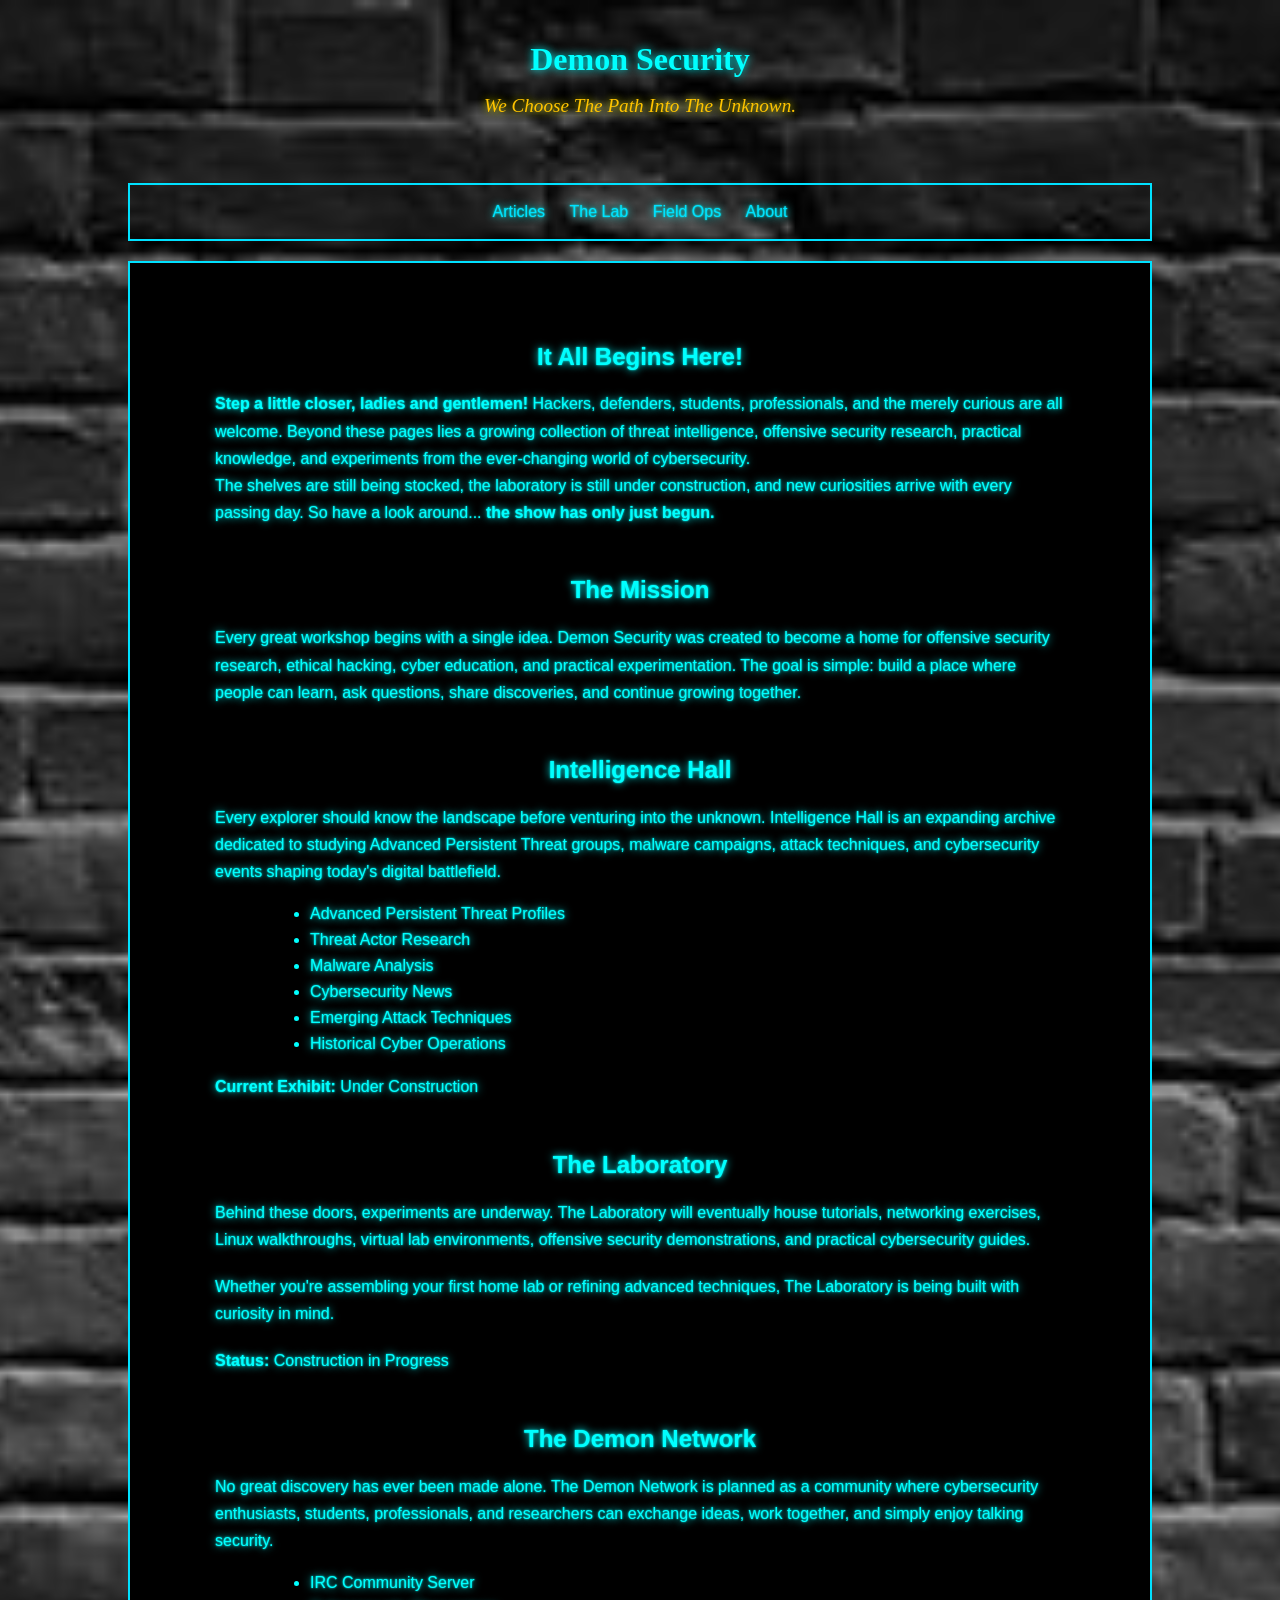
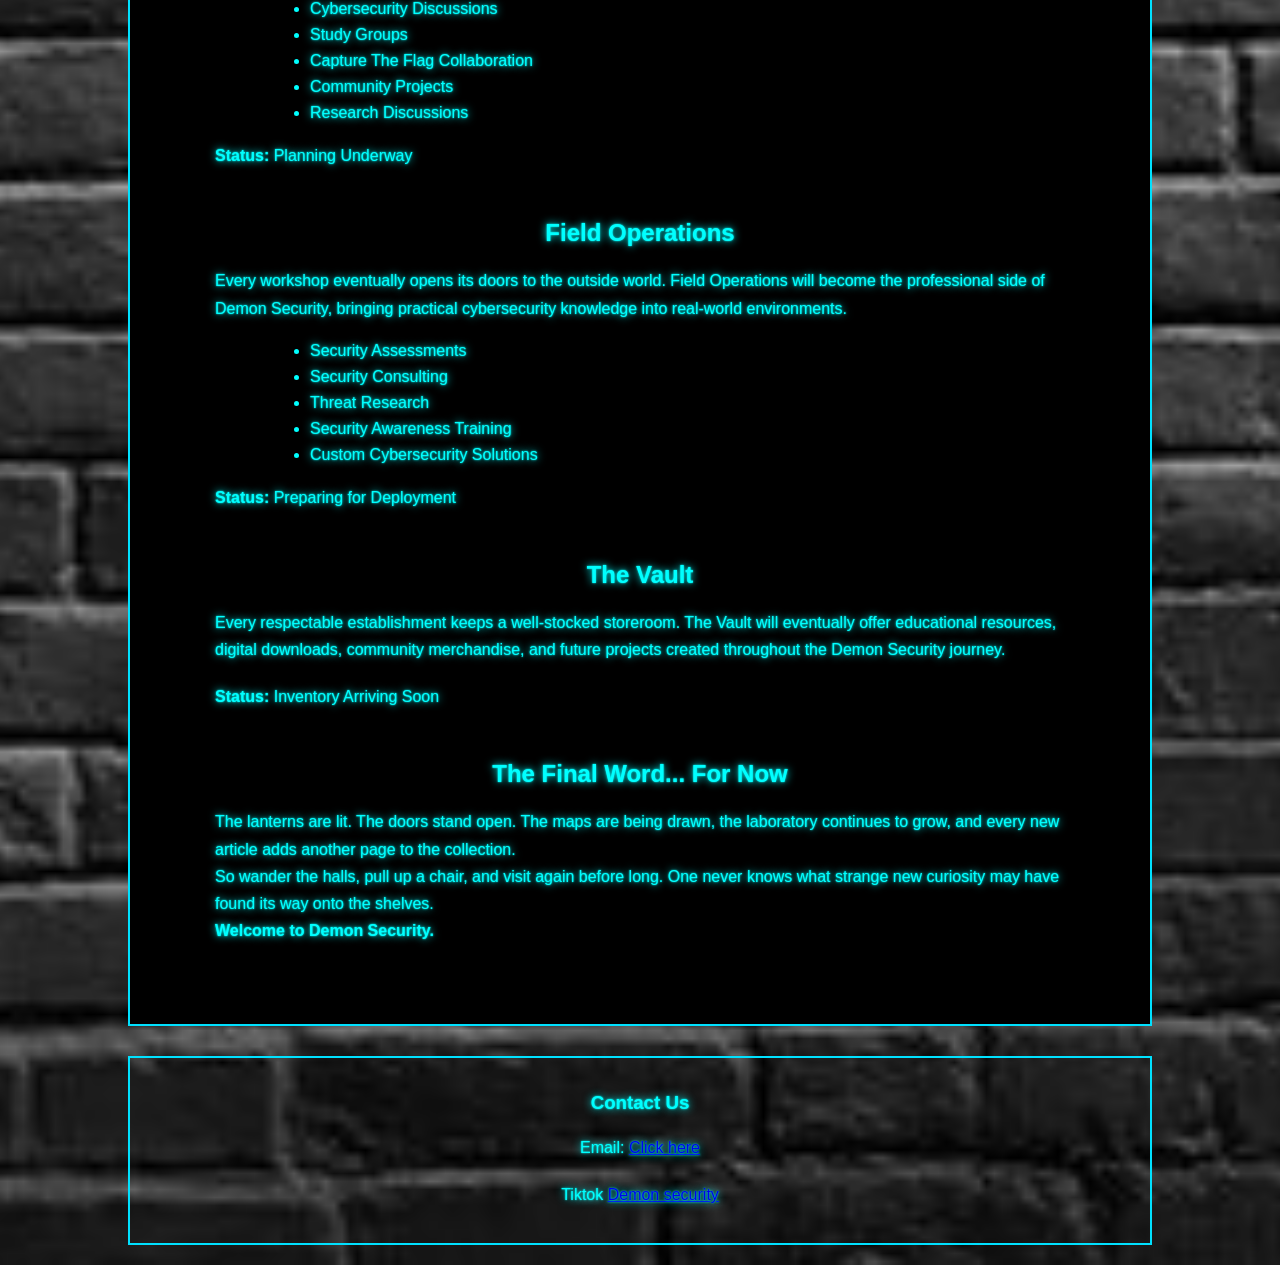
<file: website/index.html>
<!DOCTYPE html>
<!--
    Name: Matthew Powell
    Date: 03/21/2026
    Assignment: Home Page Project Demon Security Blog

    Description:
    This is my cyber war blog looking at attacks, tutorials,
	and advanced threat groups
-->

<html lang="en">
	<head>
		<meta charset="UTF-8">
		<meta name="viewport" content="width=device-width, initial-scale=1.0">
		<title>Demon Security</title> <!--Url tab locater-->

		<!-- Link to external CSS -->
    <link rel="stylesheet" href="css/styles.css">
	</head>
	<body>
		<header>
			<h1><a href="index.html">Demon Security</a></h1>
			<p class="tagline">We Choose The Path Into The Unknown.</p>
		</header>
	<div class="container">
	<!--Links around the site-->
	<nav>
    <a href="articles.html">Articles</a>
    <a href="tutorial.html">The Lab</a>
	<a href="services.html">Field Ops</a>
    <a href="about.html">About</a>
</nav>
		<!--Main content-->
		<main>
			

<section>

<h2>It All Begins Here!</h2>

<p class="intro">
<strong>Step a little closer, ladies and gentlemen!</strong>
Hackers, defenders, students, professionals, and the merely curious are all welcome.
Beyond these pages lies a growing collection of threat intelligence,
offensive security research, practical knowledge, and experiments from the ever-changing
world of cybersecurity.
</p>

<p class="intro">
The shelves are still being stocked, the laboratory is still under construction,
and new curiosities arrive with every passing day.
So have a look around...
<strong>the show has only just begun.</strong>
</p>

</section>

<section>

<h2>The Mission</h2>

<p>
Every great workshop begins with a single idea.
Demon Security was created to become a home for offensive security research,
ethical hacking, cyber education, and practical experimentation.
The goal is simple:
build a place where people can learn, ask questions,
share discoveries, and continue growing together.
</p>

</section>

<section>

<h2>Intelligence Hall</h2>

<p>
Every explorer should know the landscape before venturing into the unknown.
Intelligence Hall is an expanding archive dedicated to studying
Advanced Persistent Threat groups, malware campaigns,
attack techniques, and cybersecurity events shaping today's digital battlefield.
</p>

<ul>

<li>Advanced Persistent Threat Profiles</li>

<li>Threat Actor Research</li>

<li>Malware Analysis</li>

<li>Cybersecurity News</li>

<li>Emerging Attack Techniques</li>

<li>Historical Cyber Operations</li>

</ul>

<p><strong>Current Exhibit:</strong> Under Construction</p>

</section>

<section>

<h2>The Laboratory</h2>

<p>
Behind these doors, experiments are underway.
The Laboratory will eventually house tutorials,
networking exercises,
Linux walkthroughs,
virtual lab environments,
offensive security demonstrations,
and practical cybersecurity guides.
</p>

<p>
Whether you're assembling your first home lab or refining advanced techniques,
The Laboratory is being built with curiosity in mind.
</p>

<p><strong>Status:</strong> Construction in Progress</p>

</section>

<section>

<h2>The Demon Network</h2>

<p>
No great discovery has ever been made alone.
The Demon Network is planned as a community where cybersecurity enthusiasts,
students, professionals,
and researchers can exchange ideas,
work together,
and simply enjoy talking security.
</p>

<ul>

<li>IRC Community Server</li>

<li>Cybersecurity Discussions</li>

<li>Study Groups</li>

<li>Capture The Flag Collaboration</li>

<li>Community Projects</li>

<li>Research Discussions</li>

</ul>

<p><strong>Status:</strong> Planning Underway</p>

</section>

<section>

<h2>Field Operations</h2>

<p>
Every workshop eventually opens its doors to the outside world.
Field Operations will become the professional side of Demon Security,
bringing practical cybersecurity knowledge into real-world environments.
</p>

<ul>

<li>Security Assessments</li>

<li>Security Consulting</li>

<li>Threat Research</li>

<li>Security Awareness Training</li>

<li>Custom Cybersecurity Solutions</li>

</ul>

<p><strong>Status:</strong> Preparing for Deployment</p>

</section>

<section>

<h2>The Vault</h2>

<p>
Every respectable establishment keeps a well-stocked storeroom.
The Vault will eventually offer educational resources,
digital downloads,
community merchandise,
and future projects created throughout the Demon Security journey.
</p>

<p><strong>Status:</strong> Inventory Arriving Soon</p>

</section>

<section>

<h2>The Final Word... For Now</h2>

<p class="intro">
The lanterns are lit.
The doors stand open.
The maps are being drawn,
the laboratory continues to grow,
and every new article adds another page to the collection.
</p>

<p class="intro">
So wander the halls,
pull up a chair,
and visit again before long.
One never knows what strange new curiosity may have found its way onto the shelves.
</p>

<p class="intro">
<strong>Welcome to Demon Security.</strong>
</p>

</section>

</main>
		<footer>
			<h3>Contact Us</h3>

			<!--Woring email should open gmail message funktion in same or new tab-->
			 <p>Email: <a href="https://mail.google.com/mail/?view=cm&fs=1&to=blu3reaper666@gmail.com" target="_blank">Click here</a></p>

			<!--Points to my semi professonal tiktok account-->
			<p>Tiktok <a href="https://www.tiktok.com/@demonsecurity?is_from_webapp=1&sender_device=pc">Demon security</a></p>
		</footer>
	</div>
	</body>
</html>
</file>
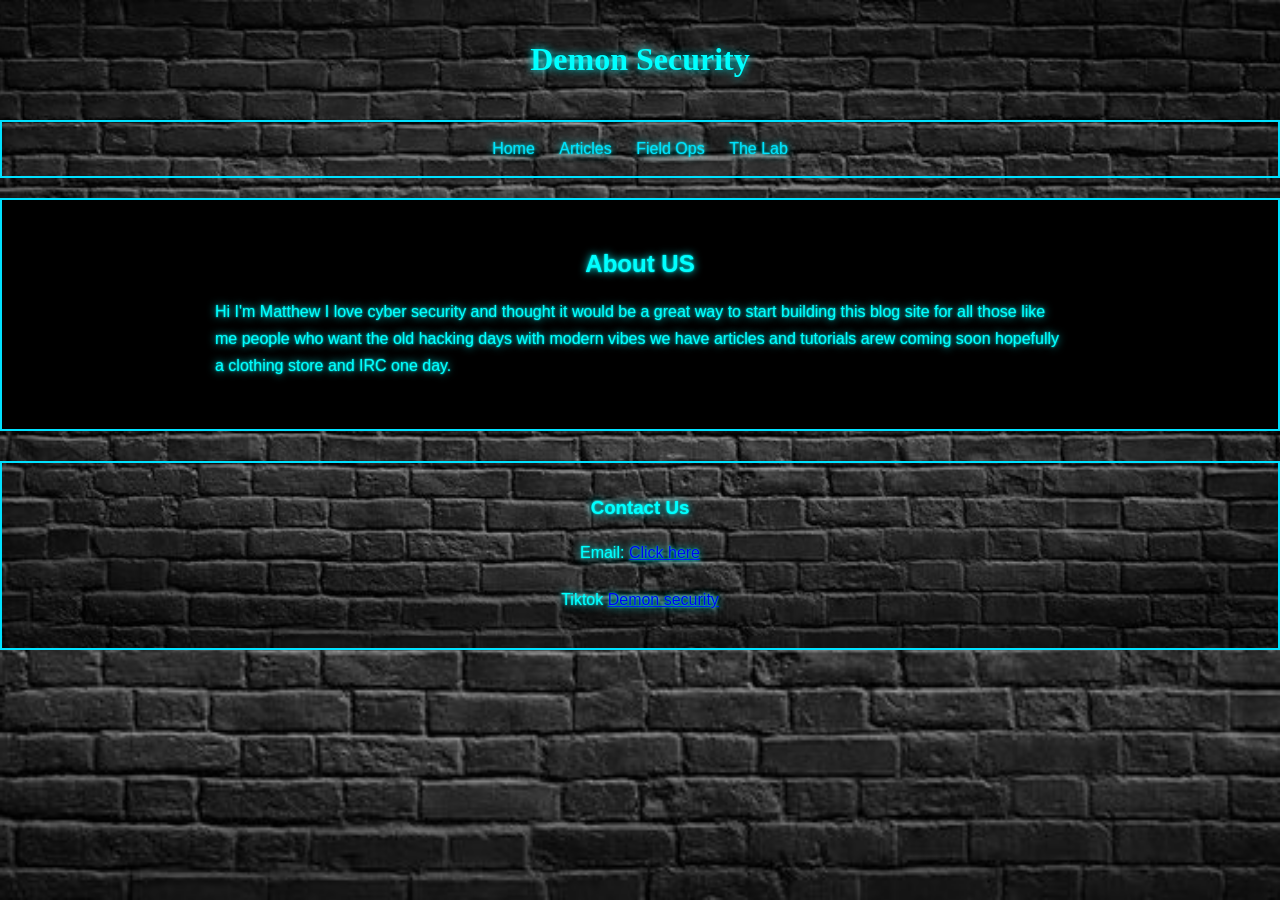
<file: website/about.html>
<!DOCTYPE html>
<!--
    Name: Matthew Powell
    Date: 03/21/2026
    Assignment: Home Page Project Demon Security Blog

    Description:
    This is my cyber war blog looking at attacks, tutorials,
	and advanced threat groups
-->

<html lang="en">
	<head>
		<meta charset="UTF-8">
		<meta name="viewport" content="width=device-width, initial-scale=1.0">
		<title>Demon Security</title>

		<!-- Link to external CSS -->
     <link rel="stylesheet" href="css/styles.css">
	</head>

	<body>
		<header>
			<h1><a href="index.html">Demon Security</a></h1>
		</header>
	<nav>
	<a href="index.html">Home</a>
    <a href="articles.html">Articles</a>
	<a href="services.html">Field Ops</a>
    <a href="tutorial.html">The Lab</a>

	</nav>
		<!--Main content-->
		<main>
			<h2>About US</h2>
			<p>Hi I'm Matthew I love cyber security and thought it would be a great way to start building this blog site for all those like me people who want the old hacking days with modern vibes we have articles and tutorials arew coming soon hopefully a clothing store and IRC one day.</p>
		</main>
		<footer>
			<h3>Contact Us</h3>
			 <p>Email: <a href="https://mail.google.com/mail/?view=cm&fs=1&to=blu3reaper666@gmail.com" target="_blank">Click here</a></p>
			<p>Tiktok <a href="https://www.tiktok.com/@demonsecurity?is_from_webapp=1&sender_device=pc">Demon security</a></p>
		</footer>
	</body>
</html>
</file>
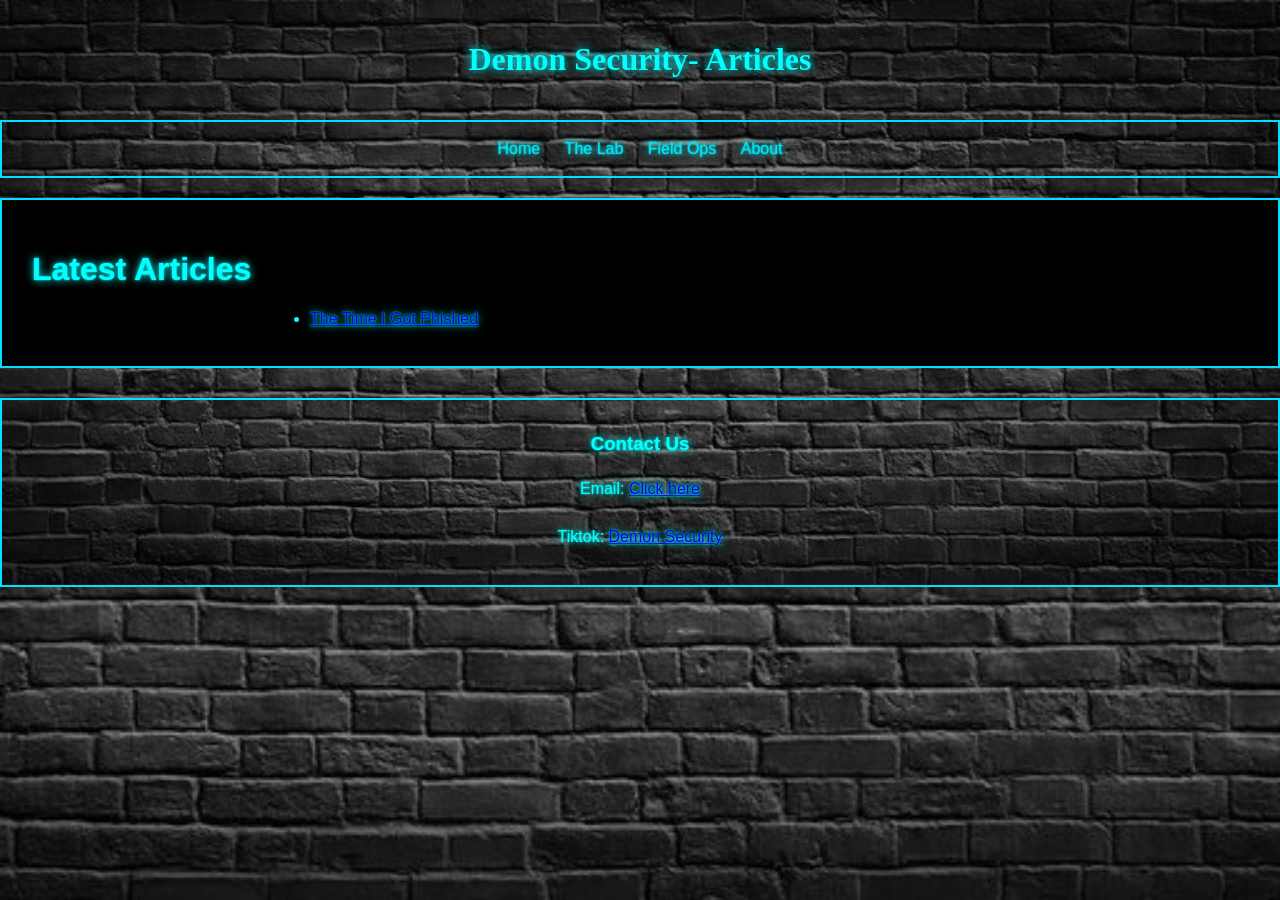
<file: website/articles.html>
<!DOCTYPE html>
<html lang="en">
<head>
    <meta charset="UTF-8">
    <meta name="viewport" content="width=device-width, initial-scale=1.0">
    <title>Demon Security - Articles</title>
     <link rel="stylesheet" href="css/styles.css">
</head>
<body>
    <header>
        <h1><a href="index.html">Demon Security</a>- Articles</h1>
    </header>

    <nav>
        <a href="index.html">Home</a>
        <a href="tutorial.html">The Lab</a>
        <a href="services.html">Field Ops</a>
        <a href="about.html">About</a>
        
    </nav>

    <main>
        <h1>Latest Articles</h1>
        <ul>
            <li><a href="articles/article1.html">The Time I Got Phished</a></li>

        </ul>
    </main>

    <footer>
        <h3>Contact Us</h3>
        <p>Email: <a href="https://mail.google.com/mail/?view=cm&fs=1&to=blu3reaper666@gmail.com" target="_blank">Click here</a></p>
        <p>Tiktok: <a href="https://www.tiktok.com/@demonsecurity?is_from_webapp=1&sender_device=pc">Demon Security</a></p>
    </footer>
</body>
</html>
</file>
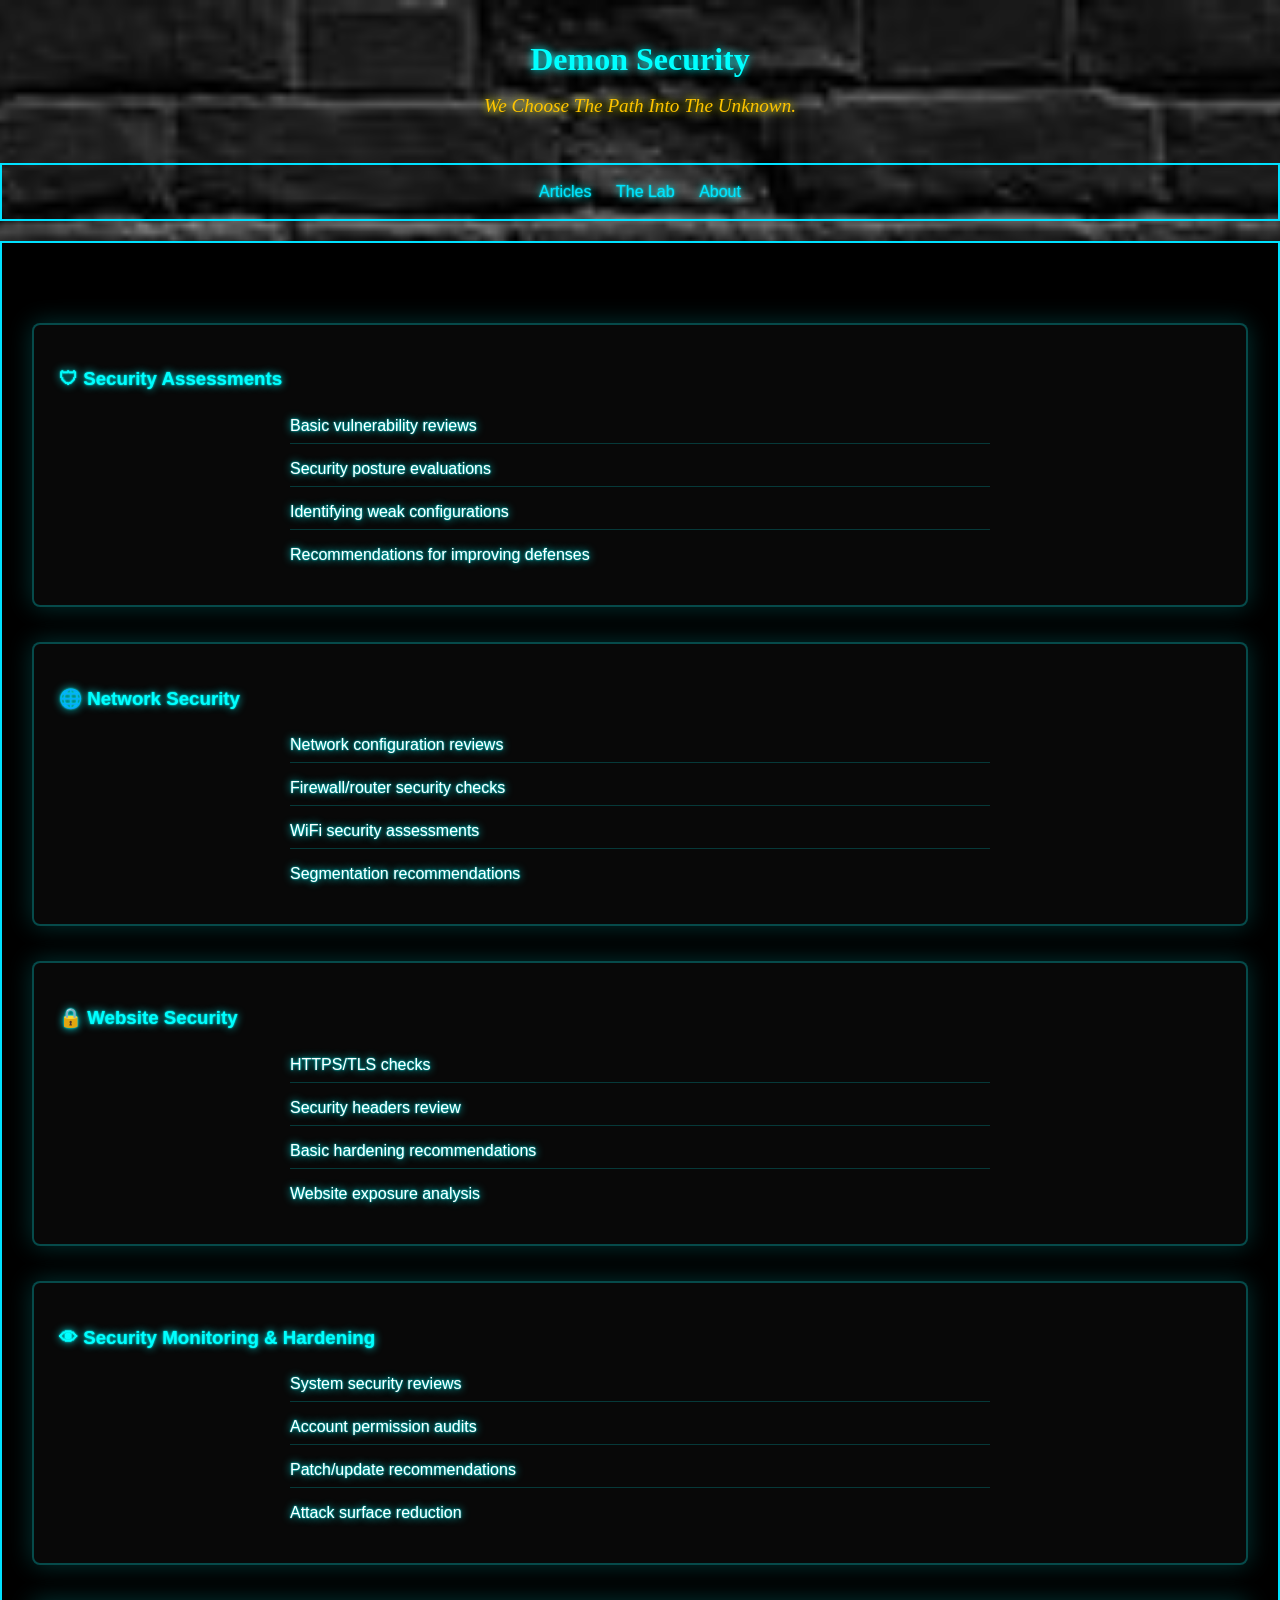
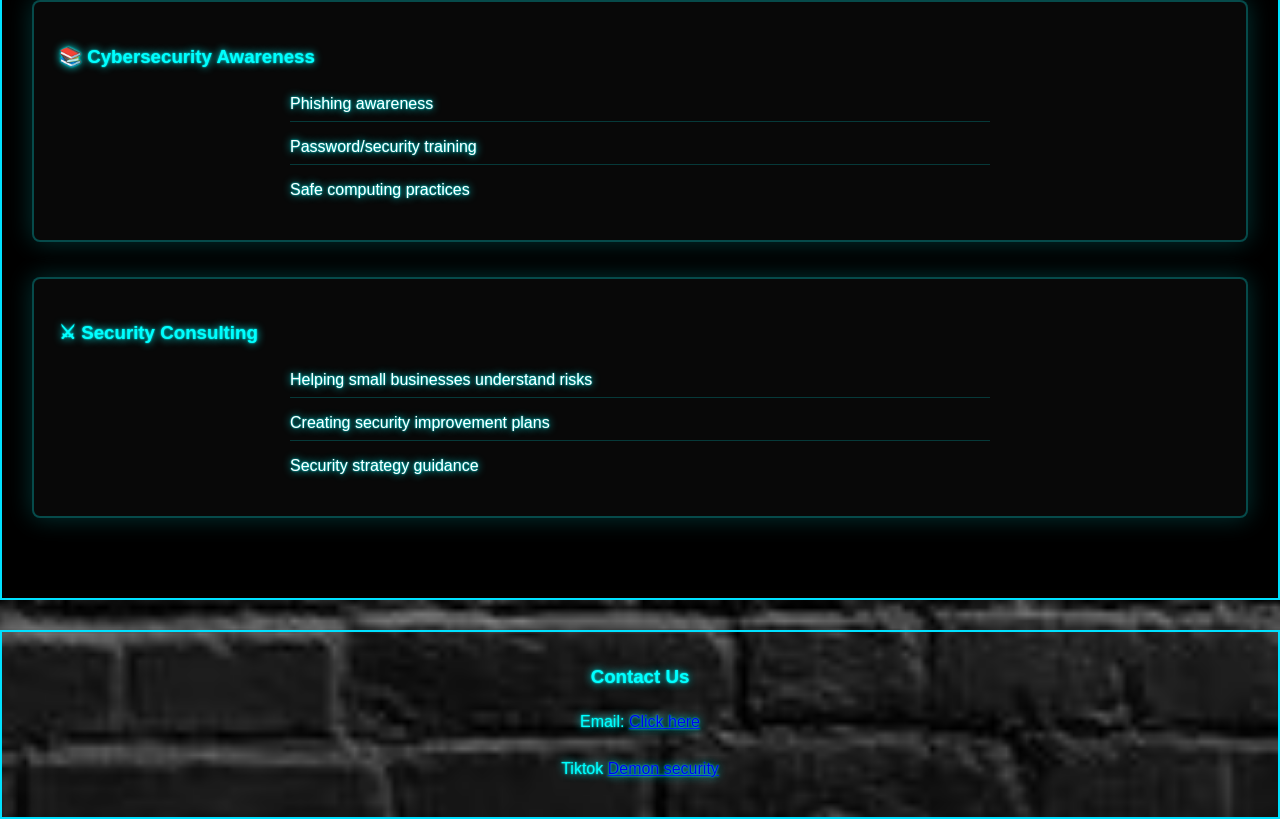
<file: website/Services.html>
<!DOCTYPE html>



<html lang="en">
	<head>
		<meta charset="UTF-8">
		<meta name="viewport" content="width=device-width, initial-scale=1.0">
		<title>Demon Security</title> <!--Url tab locater-->

		<!-- Link to external CSS -->
    <link rel="stylesheet" href="css/styles.css">
	</head>
	<body>
		<header>
			<h1><a href="index.html">Demon Security</a></h1>
			<p class="tagline">We Choose The Path Into The Unknown.</p>
		</header>
	<!--Links around the site-->
	<nav>
    <a href="articles.html">Articles</a>
    <a href="tutorial.html">The Lab</a>
    <a href="about.html">About</a>
</nav>
		<!--Main content-->
	<main>
        <section class="services">

    <div class="service-card">
        <h3>🛡 Security Assessments</h3>
        <ul>
            <li>Basic vulnerability reviews</li>
            <li>Security posture evaluations</li>
            <li>Identifying weak configurations</li>
            <li>Recommendations for improving defenses</li>
        </ul>
    </div>


    <div class="service-card">
        <h3>🌐 Network Security</h3>
        <ul>
            <li>Network configuration reviews</li>
            <li>Firewall/router security checks</li>
            <li>WiFi security assessments</li>
            <li>Segmentation recommendations</li>
        </ul>
    </div>


    <div class="service-card">
        <h3>🔒 Website Security</h3>
        <ul>
            <li>HTTPS/TLS checks</li>
            <li>Security headers review</li>
            <li>Basic hardening recommendations</li>
            <li>Website exposure analysis</li>
        </ul>
    </div>


    <div class="service-card">
        <h3>👁 Security Monitoring & Hardening</h3>
        <ul>
            <li>System security reviews</li>
            <li>Account permission audits</li>
            <li>Patch/update recommendations</li>
            <li>Attack surface reduction</li>
        </ul>
    </div>


    <div class="service-card">
        <h3>📚 Cybersecurity Awareness</h3>
        <ul>
            <li>Phishing awareness</li>
            <li>Password/security training</li>
            <li>Safe computing practices</li>
        </ul>
    </div>


    <div class="service-card">
        <h3>⚔ Security Consulting</h3>
        <ul>
            <li>Helping small businesses understand risks</li>
            <li>Creating security improvement plans</li>
            <li>Security strategy guidance</li>
        </ul>
    </div>

</section>
    </main>
<footer>
			<h3>Contact Us</h3>

			<!--Woring email should open gmail message funktion in same or new tab-->
			 <p>Email: <a href="https://mail.google.com/mail/?view=cm&fs=1&to=blu3reaper666@gmail.com" target="_blank">Click here</a></p>

			<!--Points to my semi professonal tiktok account-->
			<p>Tiktok <a href="https://www.tiktok.com/@demonsecurity?is_from_webapp=1&sender_device=pc">Demon security</a></p>
		</footer>
	</body>
</html>
</file>
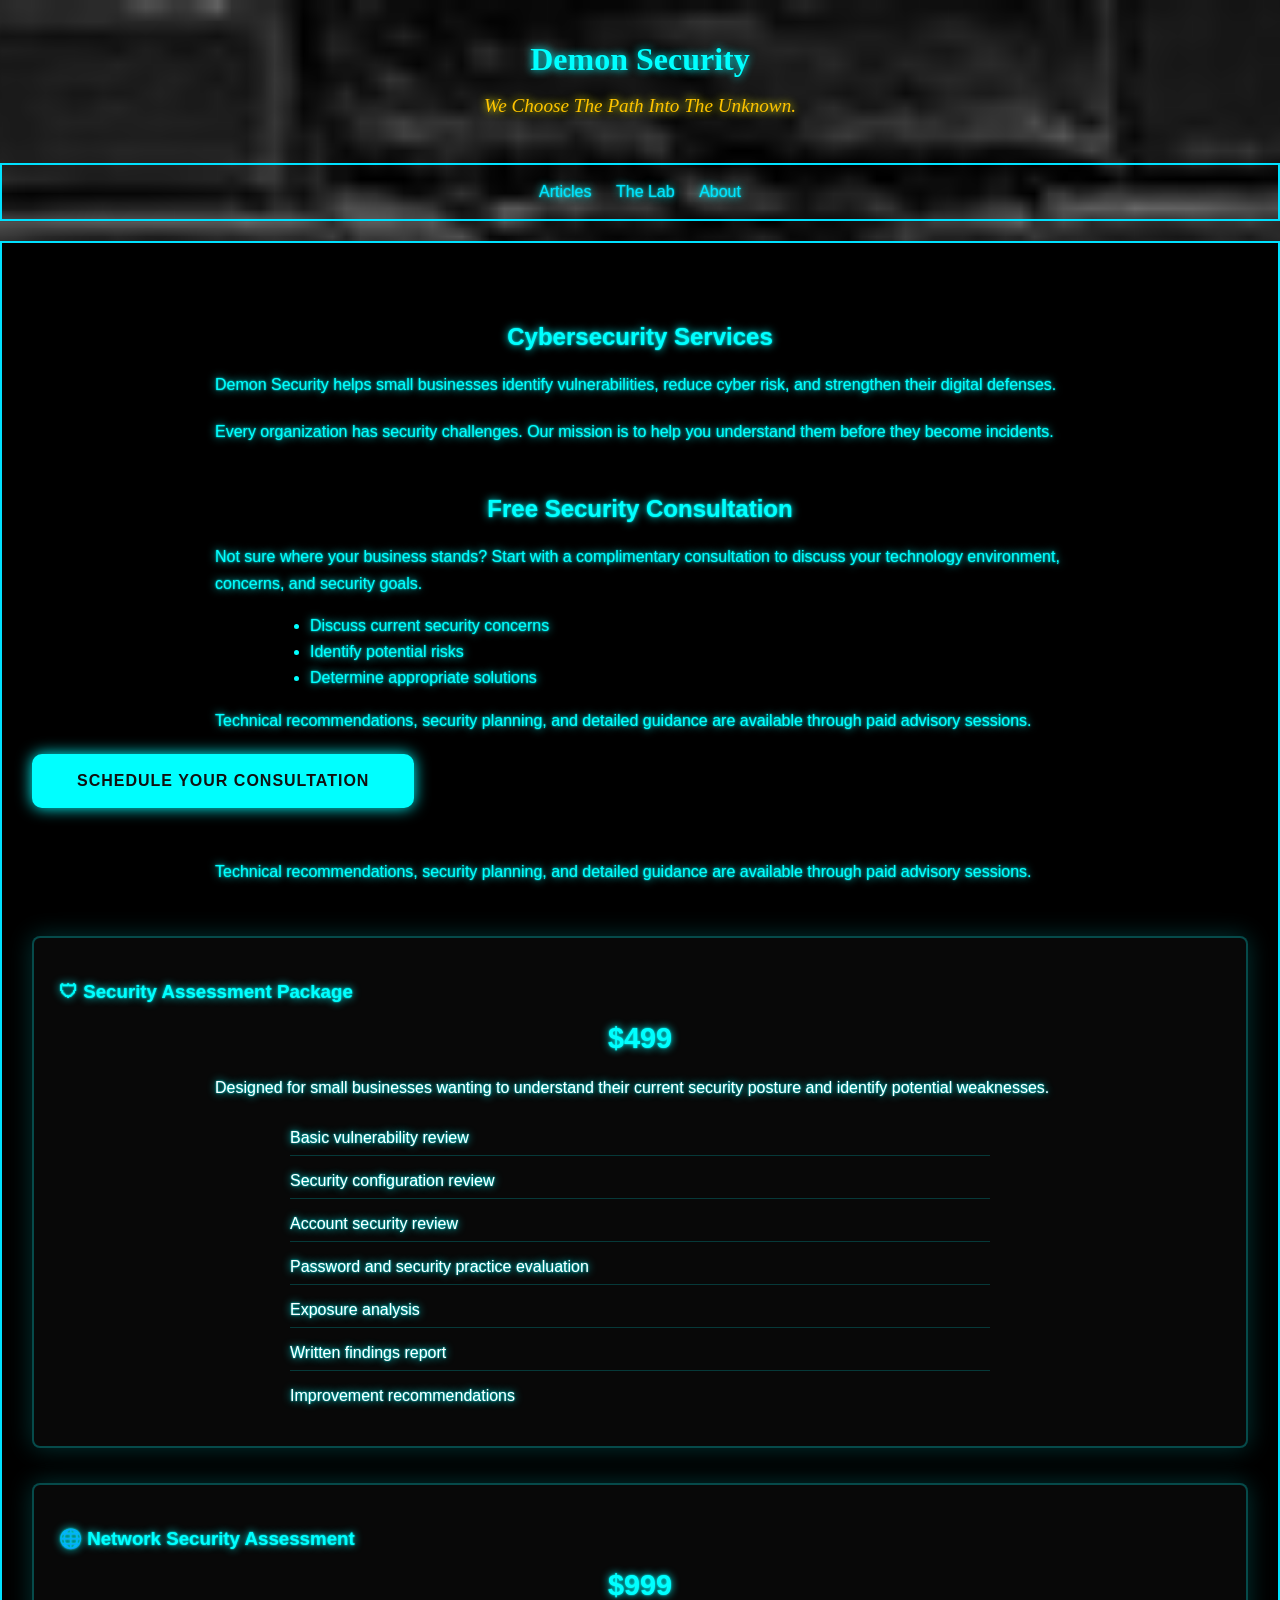
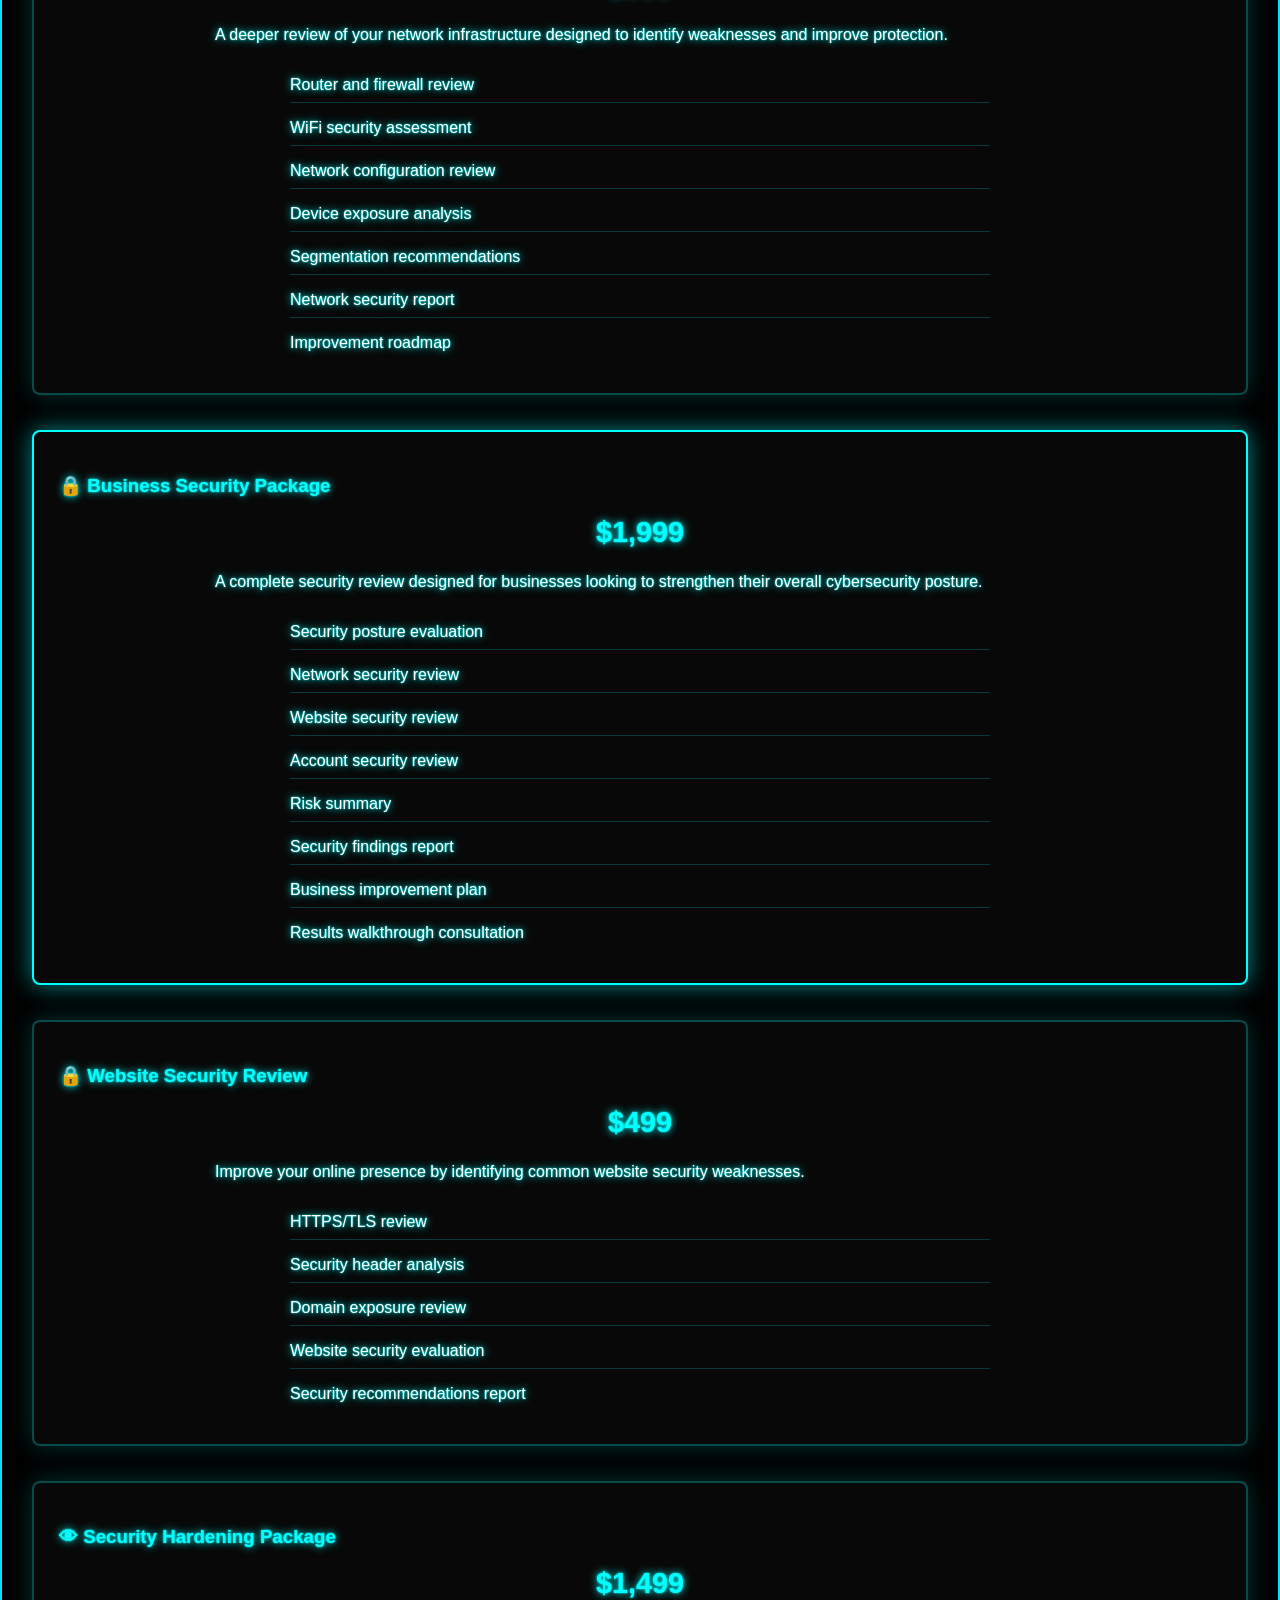
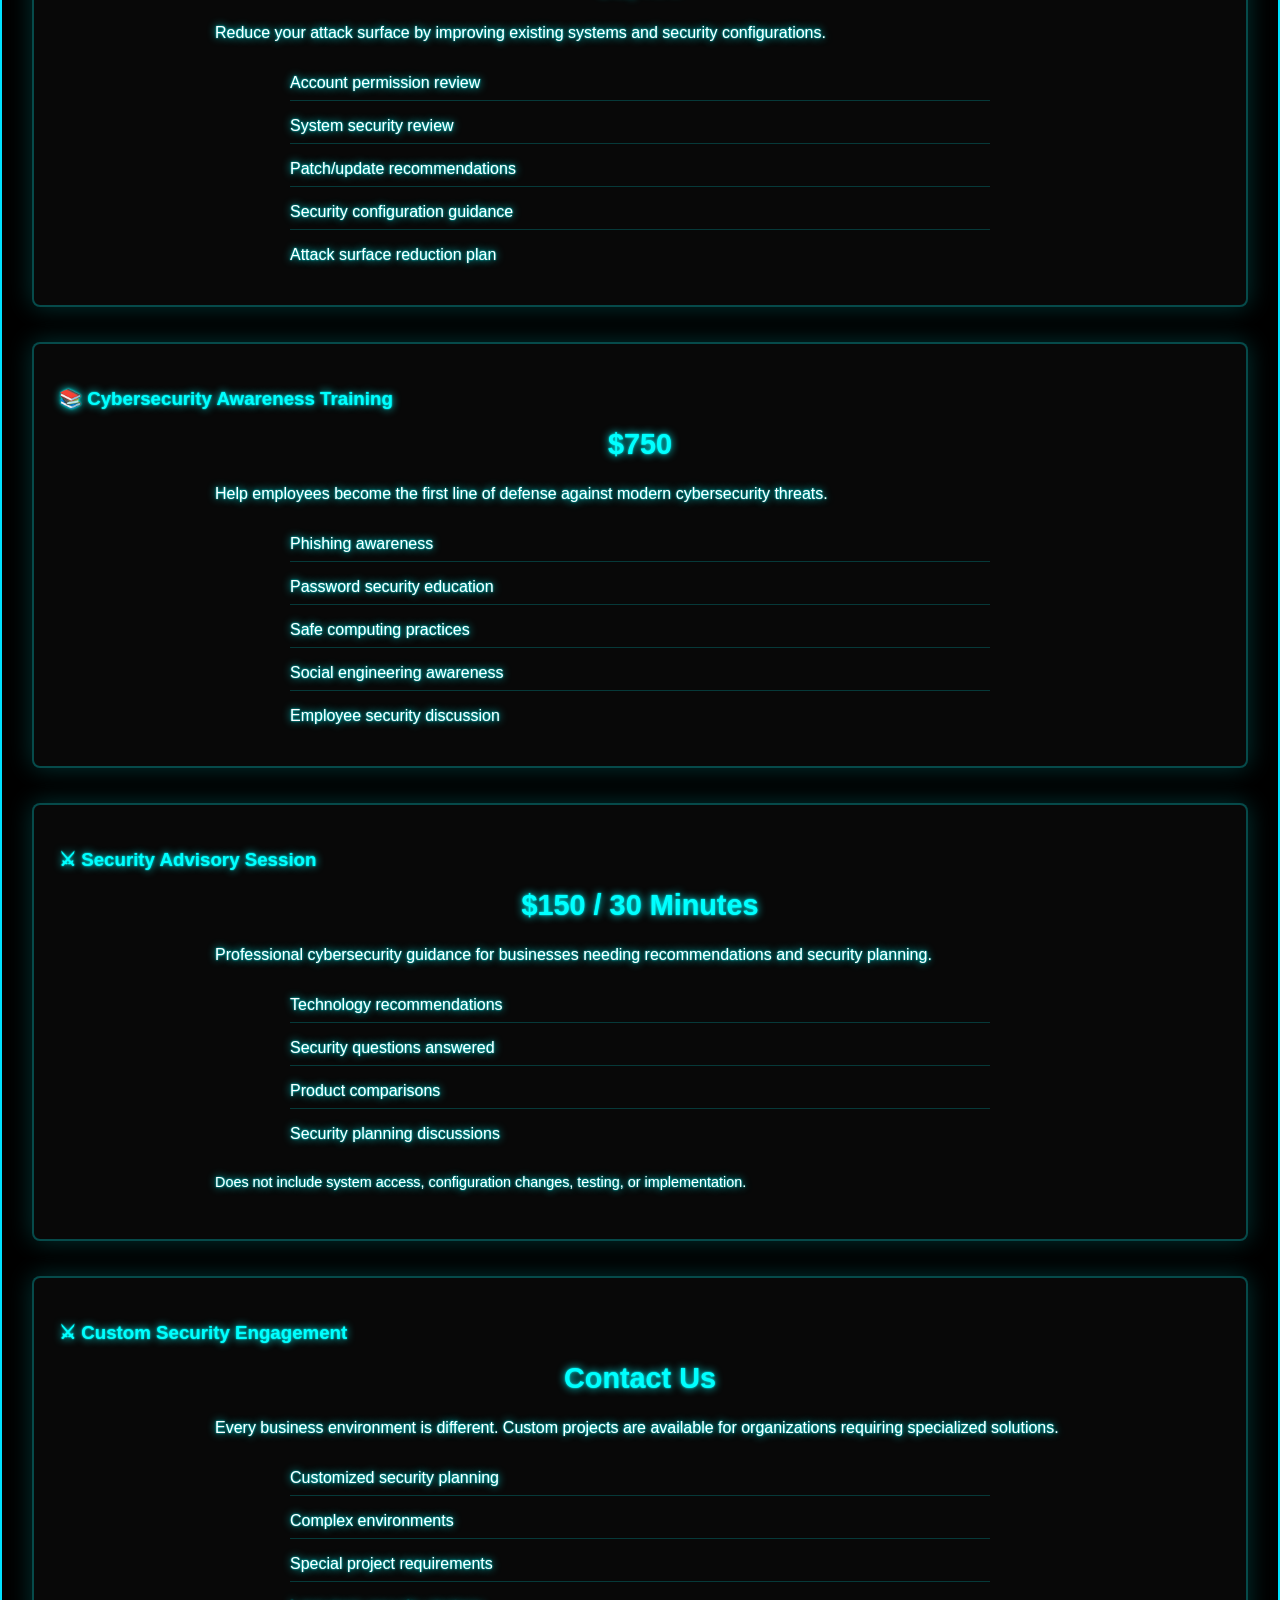
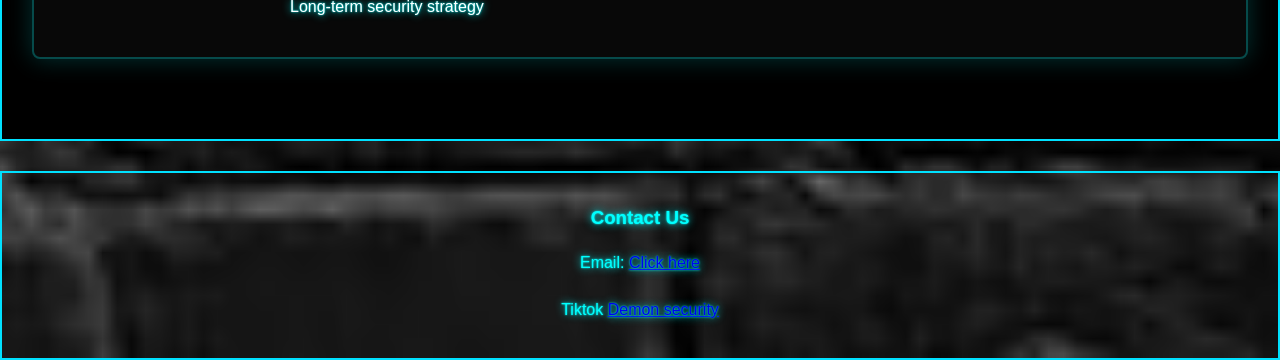
<file: website/services.html>
<!DOCTYPE html>



<html lang="en">
	<head>
		<meta charset="UTF-8">
		<meta name="viewport" content="width=device-width, initial-scale=1.0">
		<title>Demon Security</title> <!--Url tab locater-->

		<!-- Link to external CSS -->
    <link rel="stylesheet" href="css/styles.css">
	</head>
	<body>
		<header>
			<h1><a href="index.html">Demon Security</a></h1>
			<p class="tagline">We Choose The Path Into The Unknown.</p>
		</header>
	<!--Links around the site-->
	<nav>
    <a href="articles.html">Articles</a>
    <a href="tutorial.html">The Lab</a>
    <a href="about.html">About</a>
    
</nav>
		<!--Main content-->
	<main>
        <section class="service-intro">

<h2>Cybersecurity Services</h2>

<p>
Demon Security helps small businesses identify vulnerabilities,
reduce cyber risk, and strengthen their digital defenses.
</p>

<p>
Every organization has security challenges. Our mission is to help
you understand them before they become incidents.
</p>

</section>
<section class="consultation">

<h2>Free Security Consultation</h2>

<p>
Not sure where your business stands? Start with a complimentary
consultation to discuss your technology environment, concerns,
and security goals.
</p>

<ul>
    <li>Discuss current security concerns</li>
    <li>Identify potential risks</li>
    <li>Determine appropriate solutions</li>
</ul>

<p>
Technical recommendations, security planning, and detailed guidance
are available through paid advisory sessions.
</p>

<div class="consultation-container">
    <a href="https://calendar.app.google/nq7EUf6x5BMqmC8o7" 
       class="consultation-button">
        Schedule Your Consultation
    </a>
</div>
</section>


<p>
Technical recommendations, security planning, and detailed guidance
are available through paid advisory sessions.
</p>

</section>
<section class="services">

    <div class="service-card">

        <h3>🛡 Security Assessment Package</h3>

        <h2>$499</h2>

        <p>
            Designed for small businesses wanting to understand their current
            security posture and identify potential weaknesses.
        </p>

        <ul>
            <li>Basic vulnerability review</li>
            <li>Security configuration review</li>
            <li>Account security review</li>
            <li>Password and security practice evaluation</li>
            <li>Exposure analysis</li>
            <li>Written findings report</li>
            <li>Improvement recommendations</li>
        </ul>

    </div>



    <div class="service-card">

        <h3>🌐 Network Security Assessment</h3>

        <h2>$999</h2>

        <p>
            A deeper review of your network infrastructure designed to
            identify weaknesses and improve protection.
        </p>

        <ul>
            <li>Router and firewall review</li>
            <li>WiFi security assessment</li>
            <li>Network configuration review</li>
            <li>Device exposure analysis</li>
            <li>Segmentation recommendations</li>
            <li>Network security report</li>
            <li>Improvement roadmap</li>
        </ul>

    </div>



    <div class="service-card featured">

        <h3>🔒 Business Security Package</h3>

        <h2>$1,999</h2>

        <p>
            A complete security review designed for businesses looking to
            strengthen their overall cybersecurity posture.
        </p>

        <ul>
            <li>Security posture evaluation</li>
            <li>Network security review</li>
            <li>Website security review</li>
            <li>Account security review</li>
            <li>Risk summary</li>
            <li>Security findings report</li>
            <li>Business improvement plan</li>
            <li>Results walkthrough consultation</li>
        </ul>

    </div>



    <div class="service-card">

        <h3>🔒 Website Security Review</h3>

        <h2>$499</h2>

        <p>
            Improve your online presence by identifying common website
            security weaknesses.
        </p>

        <ul>
            <li>HTTPS/TLS review</li>
            <li>Security header analysis</li>
            <li>Domain exposure review</li>
            <li>Website security evaluation</li>
            <li>Security recommendations report</li>
        </ul>

    </div>



    <div class="service-card">

        <h3>👁 Security Hardening Package</h3>

        <h2>$1,499</h2>

        <p>
            Reduce your attack surface by improving existing systems
            and security configurations.
        </p>

        <ul>
            <li>Account permission review</li>
            <li>System security review</li>
            <li>Patch/update recommendations</li>
            <li>Security configuration guidance</li>
            <li>Attack surface reduction plan</li>
        </ul>

    </div>



    <div class="service-card">

        <h3>📚 Cybersecurity Awareness Training</h3>

        <h2>$750</h2>

        <p>
            Help employees become the first line of defense against
            modern cybersecurity threats.
        </p>

        <ul>
            <li>Phishing awareness</li>
            <li>Password security education</li>
            <li>Safe computing practices</li>
            <li>Social engineering awareness</li>
            <li>Employee security discussion</li>
        </ul>

    </div>



    <div class="service-card">

        <h3>⚔ Security Advisory Session</h3>

        <h2>$150 / 30 Minutes</h2>

        <p>
            Professional cybersecurity guidance for businesses needing
            recommendations and security planning.
        </p>

        <ul>
            <li>Technology recommendations</li>
            <li>Security questions answered</li>
            <li>Product comparisons</li>
            <li>Security planning discussions</li>
        </ul>

        <p class="notice">
            Does not include system access, configuration changes,
            testing, or implementation.
        </p>

    </div>



    <div class="service-card">

        <h3>⚔ Custom Security Engagement</h3>

        <h2>Contact Us</h2>

        <p>
            Every business environment is different. Custom projects are
            available for organizations requiring specialized solutions.
        </p>

        <ul>
            <li>Customized security planning</li>
            <li>Complex environments</li>
            <li>Special project requirements</li>
            <li>Long-term security strategy</li>
        </ul>

    </div>


</section>
    </main>
<footer>
			<h3>Contact Us</h3>

			<!--Woring email should open gmail message funktion in same or new tab-->
			 <p>Email: <a href="https://mail.google.com/mail/?view=cm&fs=1&to=blu3reaper666@gmail.com" target="_blank">Click here</a></p>

			<!--Points to my semi professonal tiktok account-->
			<p>Tiktok <a href="https://www.tiktok.com/@demonsecurity?is_from_webapp=1&sender_device=pc">Demon security</a></p>
		</footer>
	</body>
</html>
</file>
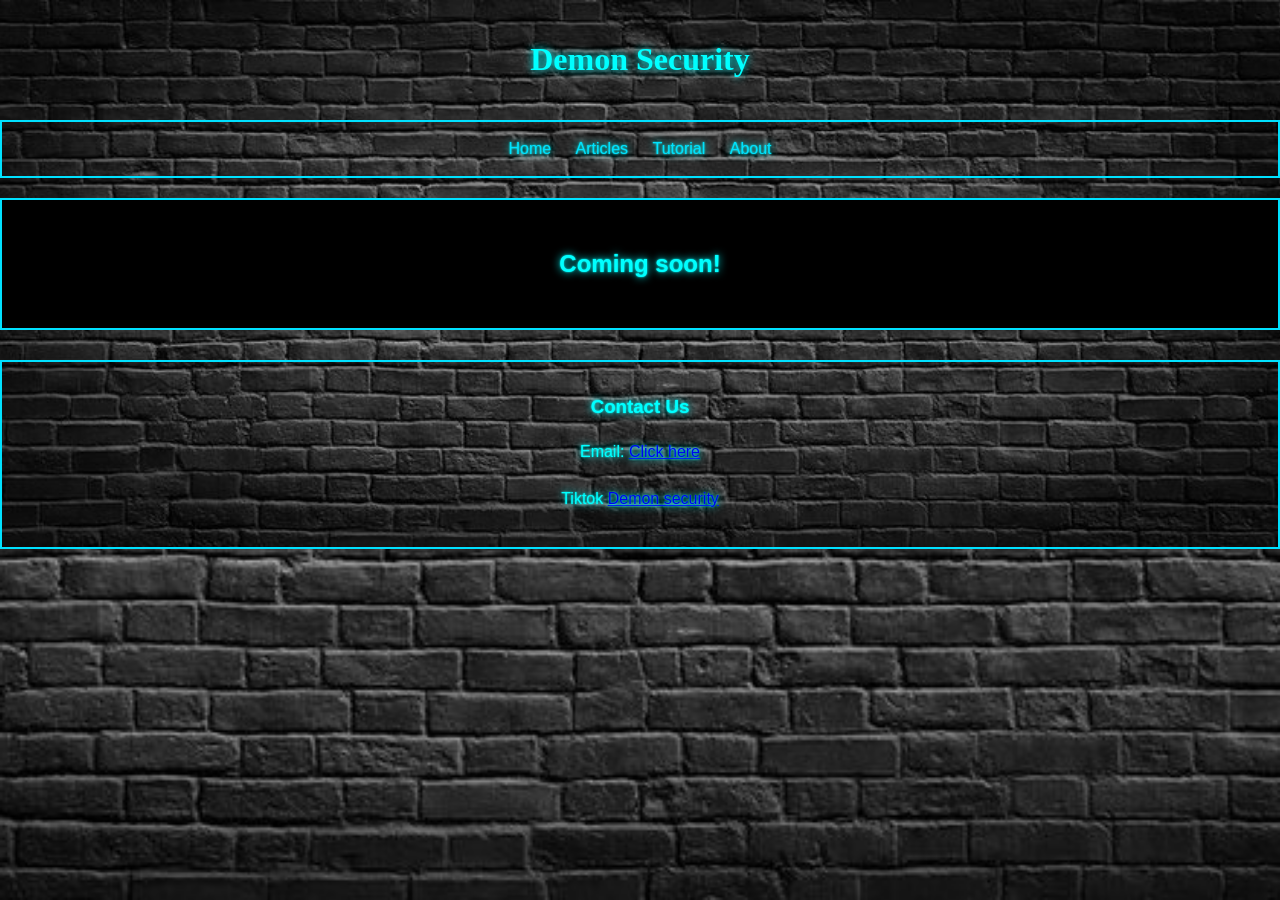
<file: website/tutorial.html>
<!DOCTYPE html>
<!--
    Name: Matthew Powell
    Date: 03/21/2026
    Assignment: Home Page Project Demon Security Blog

    Description:
    This is my cyber war blog looking at attacks, tutorials,
	and advanced threat groups
-->

<html lang="en">
	<head>
		<meta charset="UTF-8">
		<meta name="viewport" content="width=device-width, initial-scale=1.0">
		<title>Demon Security</title>

		<!-- Link to external CSS -->
     <link rel="stylesheet" href="css/styles.css">
	</head>

	<body>
		<header>
			<h1>Demon Security</h1>
		</header>
	<nav>
    <a href="index.html">Home</a>
<a href="articles.html">Articles</a>
<a href="tutorial.html">Tutorial</a>
<a href="about.html">About</a>
</nav>
		<!--Main content-->
		<main>
			<h2>Coming soon!</h2>
			<p></p>
		</main>
		<footer>
			<h3>Contact Us</h3>
			 <p>Email: <a href="https://mail.google.com/mail/?view=cm&fs=1&to=blu3reaper666@gmail.com" target="_blank">Click here</a></p>
			<p>Tiktok <a href="https://www.tiktok.com/@demonsecurity?is_from_webapp=1&sender_device=pc">Demon security</a></p>
		</footer>
	</body>
</html>
</file>
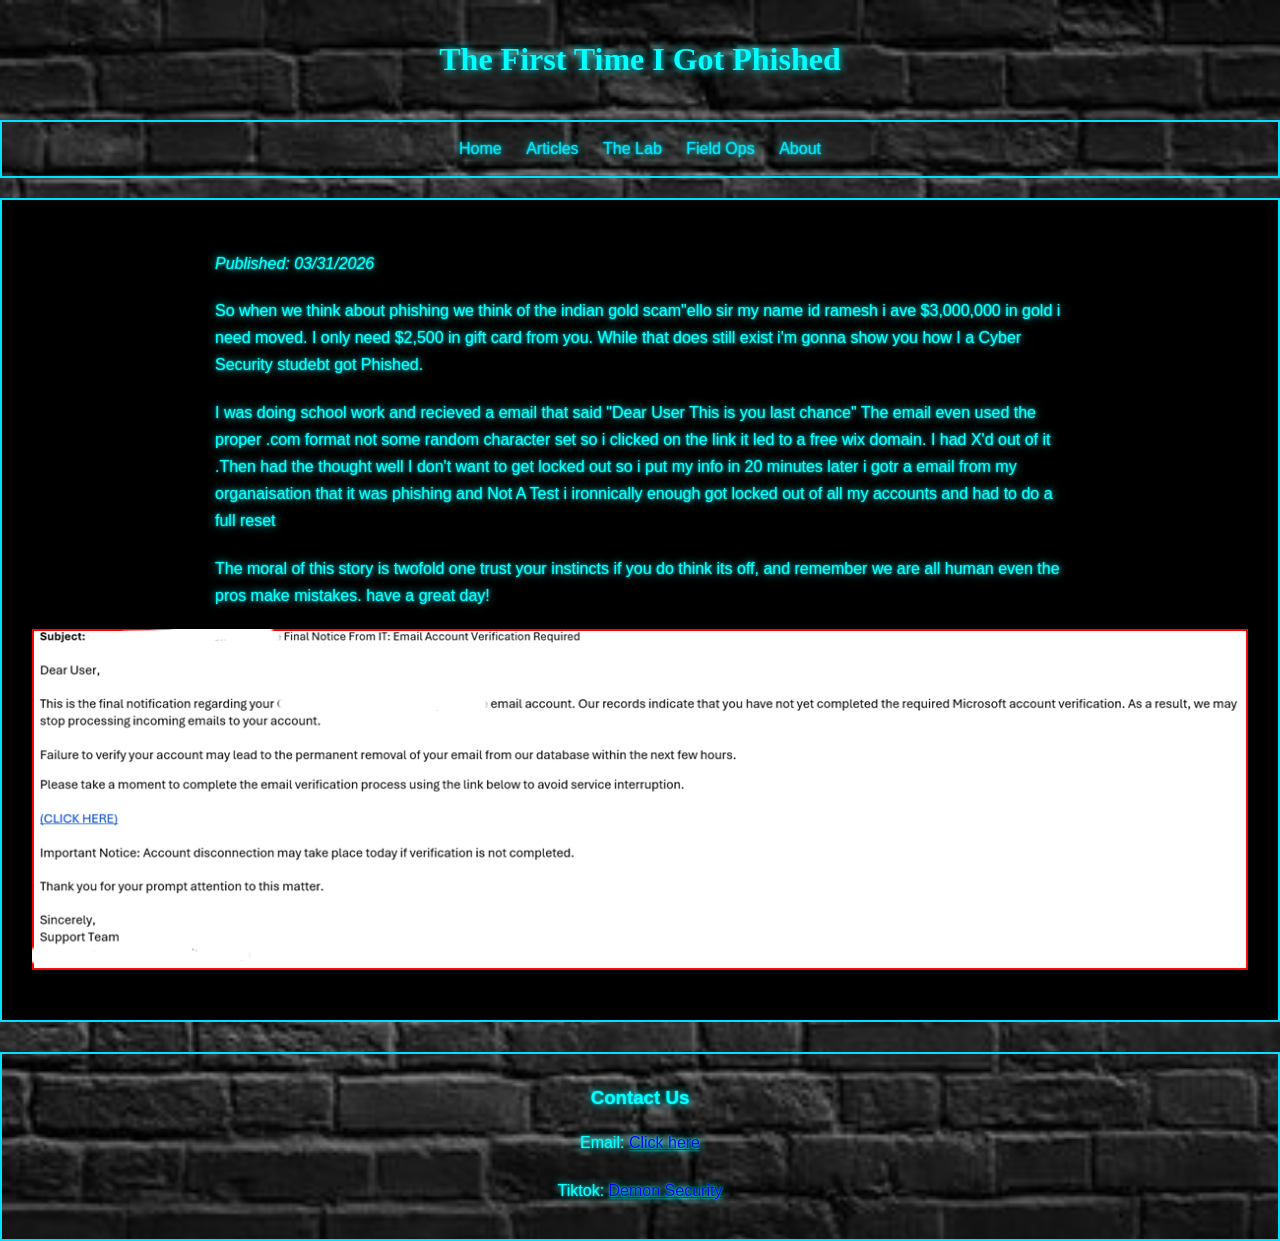
<file: website/articles/article1.html>
<!DOCTYPE html>
<html lang="en">
<head>
    <meta charset="UTF-8">
    <meta name="viewport" content="width=device-width, initial-scale=1.0">
    <title>
        <h1><a href="index.html">Demon Security</a></h1>
			<p class="tagline">We Choose The Path Into The Unknown.</p>
    </title>
    <link rel="stylesheet" href="../css/styles.css">
</head>
<body>
    <header>
        <h1>The First Time I Got Phished</h1>
    </header>

    <nav>
        <a href="../index.html">Home</a>
        <a href="/articles.html">Articles</a>
        <a href="../tutorial.html">The Lab</a>
        <a href="../services.html">Field Ops</a>
        <a href="../about.html">About</a>
    </nav>

    <main>
        <p><em>Published: 03/31/2026</em></p>
        <p>So when we think about phishing we think of the indian gold scam"ello sir my name id ramesh i ave $3,000,000 in gold i need moved. I only need $2,500 in gift card from you. While that does still exist i'm gonna show you how I a Cyber Security studebt got Phished.</p>

        <p>I was doing school work and recieved a email that said "Dear User This is you last chance" The email even used the proper .com format not some random character set so i clicked on the link it led to a free wix domain. I had X'd out of it .Then had the thought well I don't want to get locked out so i put my info in 20 minutes later i gotr a email from my organaisation that it was phishing and Not A Test i ironnically enough got locked out of all my accounts and had to do a full reset </p>

        <p>The moral of this story is twofold one trust your instincts if you do think its off, and remember we are all human even the pros make mistakes. have a great day!</p>
        <img src="../images/phishing.png" alt="email">
    </main>

    <footer>
        <h3>Contact Us</h3>
        <p>Email: <a href="https://mail.google.com/mail/?view=cm&fs=1&to=blu3reaper666@gmail.com" target="_blank">Click here</a></p>
        <p>Tiktok: <a href="https://www.tiktok.com/@demonsecurity?is_from_webapp=1&sender_device=pc">Demon Security</a></p>
    </footer>
</body>
</html>
</file>
<file: website/css/styles.css>
/*
    Name: Matthew Powell
    Date: 03/21/2026
    Assignment: Demon Security Stylesheet

    Description:
    Controls the layout and appearance of Demon Security.
    Uses a centered content layout with a cyberpunk/retro aesthetic.
*/


/* =========================
   GLOBAL DOCUMENT SETTINGS
   ========================= */

html, body {
    min-height: 100%;
    margin: 0;
    padding: 0;
    background-color: #000;
    background-image: url("../images/brickwall.jpg");
    background-size: cover;
    background-position: center top;
    background-repeat: repeat-y;
    color: #00ffff;
    font-family: Arial, sans-serif;
    text-shadow: 0 0 2px #00ffff, 0 0 8px #00ffff;

    display: flex;
    flex-direction: column;
}


/* Main page container */

.container {
    width: 80%;
    max-width: 1200px;
    margin: 20px auto;
}


/* =========================
   HEADER
   ========================= */

header {
    font-family: cursive;
    padding: 20px;
    text-align: center;
    color: #00ffff;
    text-shadow: 0 0 8px #00ffff;
}


header h1 a {
    color: #00ffff;
    text-decoration: none;
    text-shadow: 0 0 8px #00ffff;
}


header h1 a:visited {
    color: #00ffff;
}


header h1 a:hover {
    color: #00ffff;
    text-shadow: 0 0 12px #00ffff;
}


/* Company motto */

.tagline {
    font-family: cursive;
    font-style: italic;
    color: #ffc400;
    font-size: 1.2em;
    margin-top: -10px;
    text-shadow: 0 0 8px #fbff04;
}



/* =========================
   NAVIGATION
   ========================= */

nav {
    padding: 18px;
    text-align: center;
    border: 2px solid rgb(0, 225, 255);
    margin-bottom: 20px;
}


nav a {
    margin: 0 10px;
    text-decoration: none;
    color: rgb(0, 225, 255);
}



/* =========================
   MAIN CONTENT
   ========================= */

main {
    padding: 30px;
    border: 2px solid rgb(0, 225, 255);
    background-color: black;
}


/* Section spacing */

section {
    margin: 50px 0;
}


/* Headings */

h2 {
    text-align: center;
    color: #00ffff;
}



/* Paragraph formatting */

p {
    max-width: 850px;
    margin: 20px auto;
    line-height: 1.7;
}



/* Intro text */

.intro {
    max-width: 850px;
    margin: auto;
    line-height: 1.7;
    text-align: left;
}



/* =========================
   IMAGES
   ========================= */

img {
    display: block;
    max-width: 100%;
    height: auto;
    margin: 20px auto;
}



/* =========================
   LISTS
   ========================= */

ul {
    max-width: 700px;
    margin: auto;
}


li {
    margin-bottom: 8px;
}



/* =========================
   BUTTONS
   ========================= */

.button {
    display: inline-block;
    margin: 10px;
    padding: 10px 18px;
    border: 2px solid #00ffff;
    color: #00ffff;
    text-decoration: none;
    background-color: black;
}


.button:hover {
    background-color: #00ffff;
    color: black;
    transition: .3s;
}



/* =========================
   SERVICE CARDS
   ========================= */

.service-card {

    background-color: #080808;

    padding: 25px;

    border: 2px solid #00ffff44;

    border-radius: 8px;

    margin-bottom: 35px;

    box-shadow: 0 0 25px #00ffff33;
}



.service-card h2 {

    color: #00ffff;

    font-size: 1.8rem;

    margin: 15px 0;

}



.service-card p {

    color: white;

    line-height: 1.6;

}



.service-card ul {

    list-style: none;

    padding: 0;

}



.service-card li {

    color: white;

    padding: 8px 0;

    border-bottom: 1px solid #00ffff33;

}



.service-card li:last-child {

    border-bottom: none;

}



/* =========================
   NOTICE TEXT
   ========================= */

.notice {

    margin-top: 20px;

    font-size: 0.9rem;

    color: #aaaaaa;

}



/* =========================
   FEATURED CONTENT
   ========================= */

.featured {

    border: 2px solid #00ffff;

    box-shadow: 0 0 25px #00ffff88;

}



/* =========================
   FOOTER
   ========================= */

footer {

    text-align: center;

    padding: 15px;

    margin-top: 30px;

    border: 2px solid rgb(0,225,255);

}

.consultation-button {
    display: inline-block;
    padding: 18px 45px;
    background: #00ffff;
    color: #111;
    text-decoration: none;
    font-weight: 900;
    border-radius: 10px;
    letter-spacing: 1px;
    text-transform: uppercase;
    box-shadow: 0 0 15px #00ffff;
    transition: all 0.3s ease;
}

.consultation-button:hover {
    background: #ffffff;
    box-shadow: 0 0 30px #00ffff;
    transform: translateY(-3px);
}
</file>
